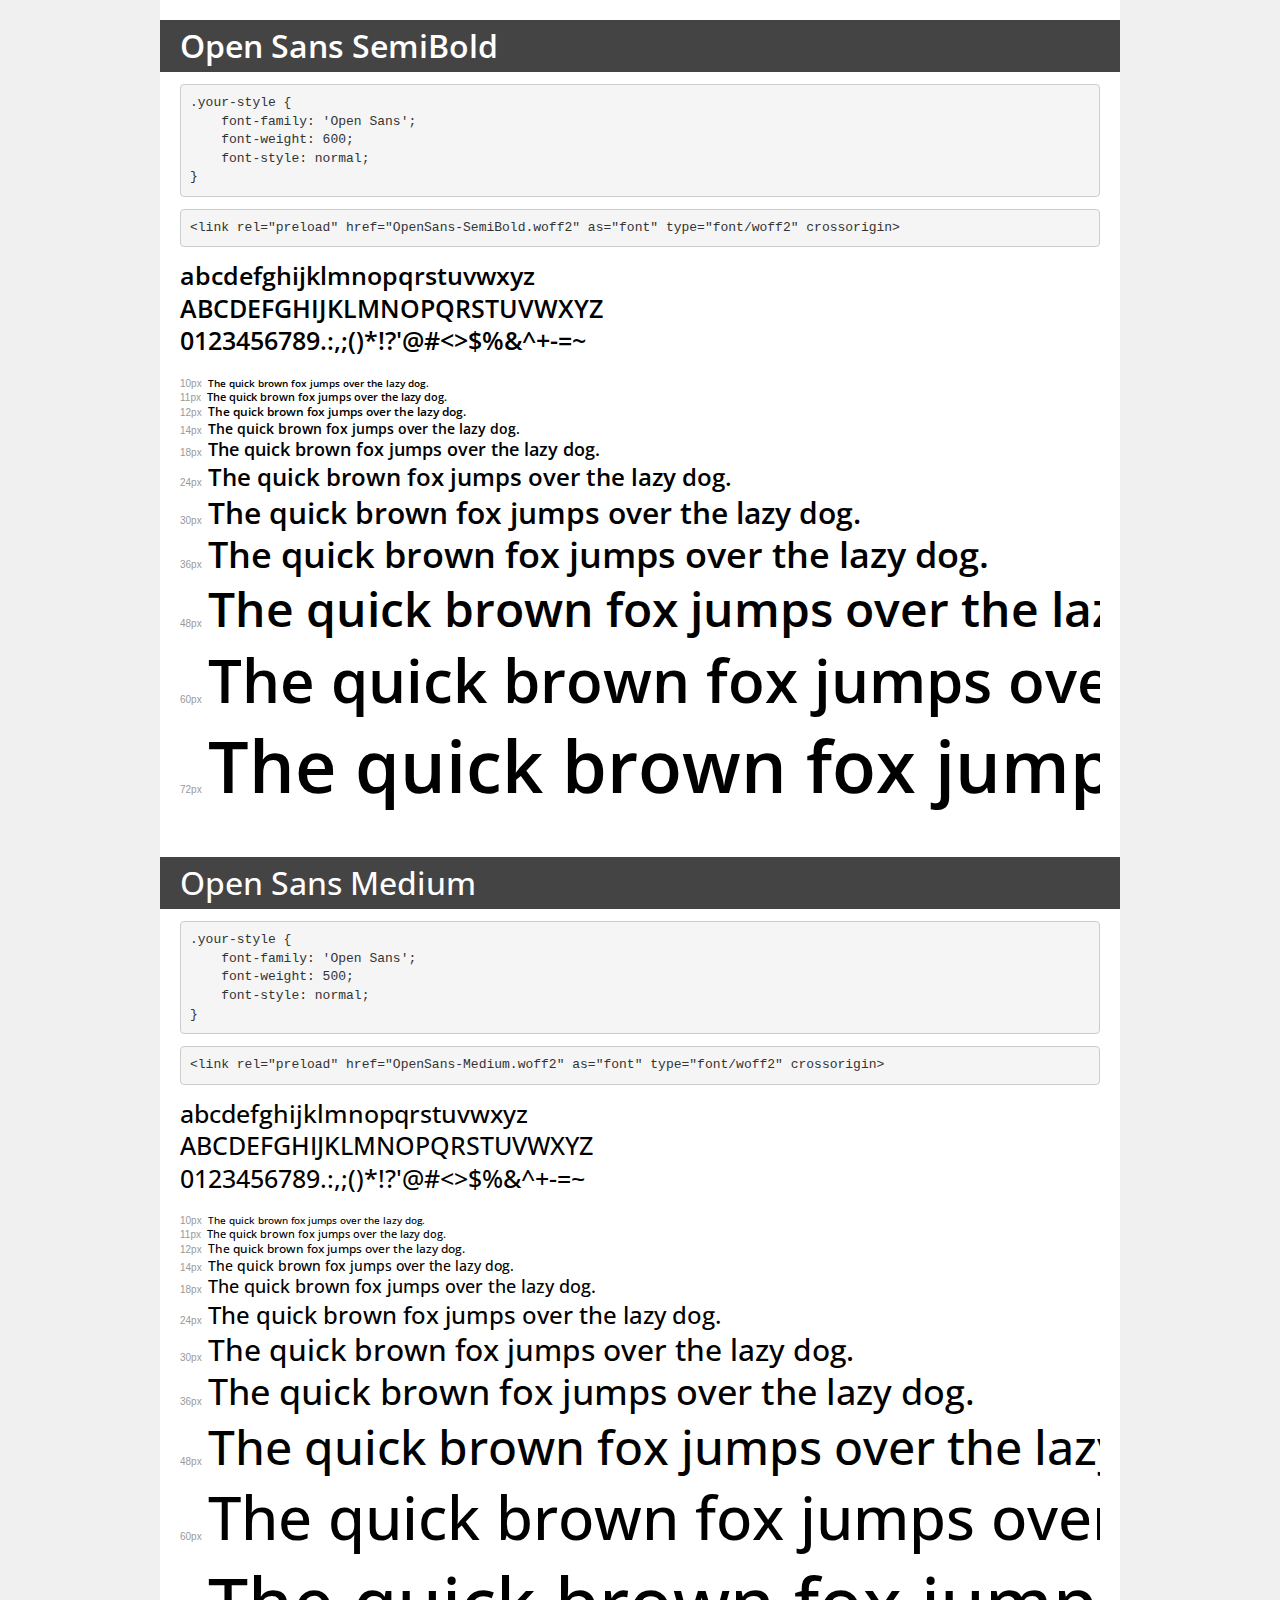
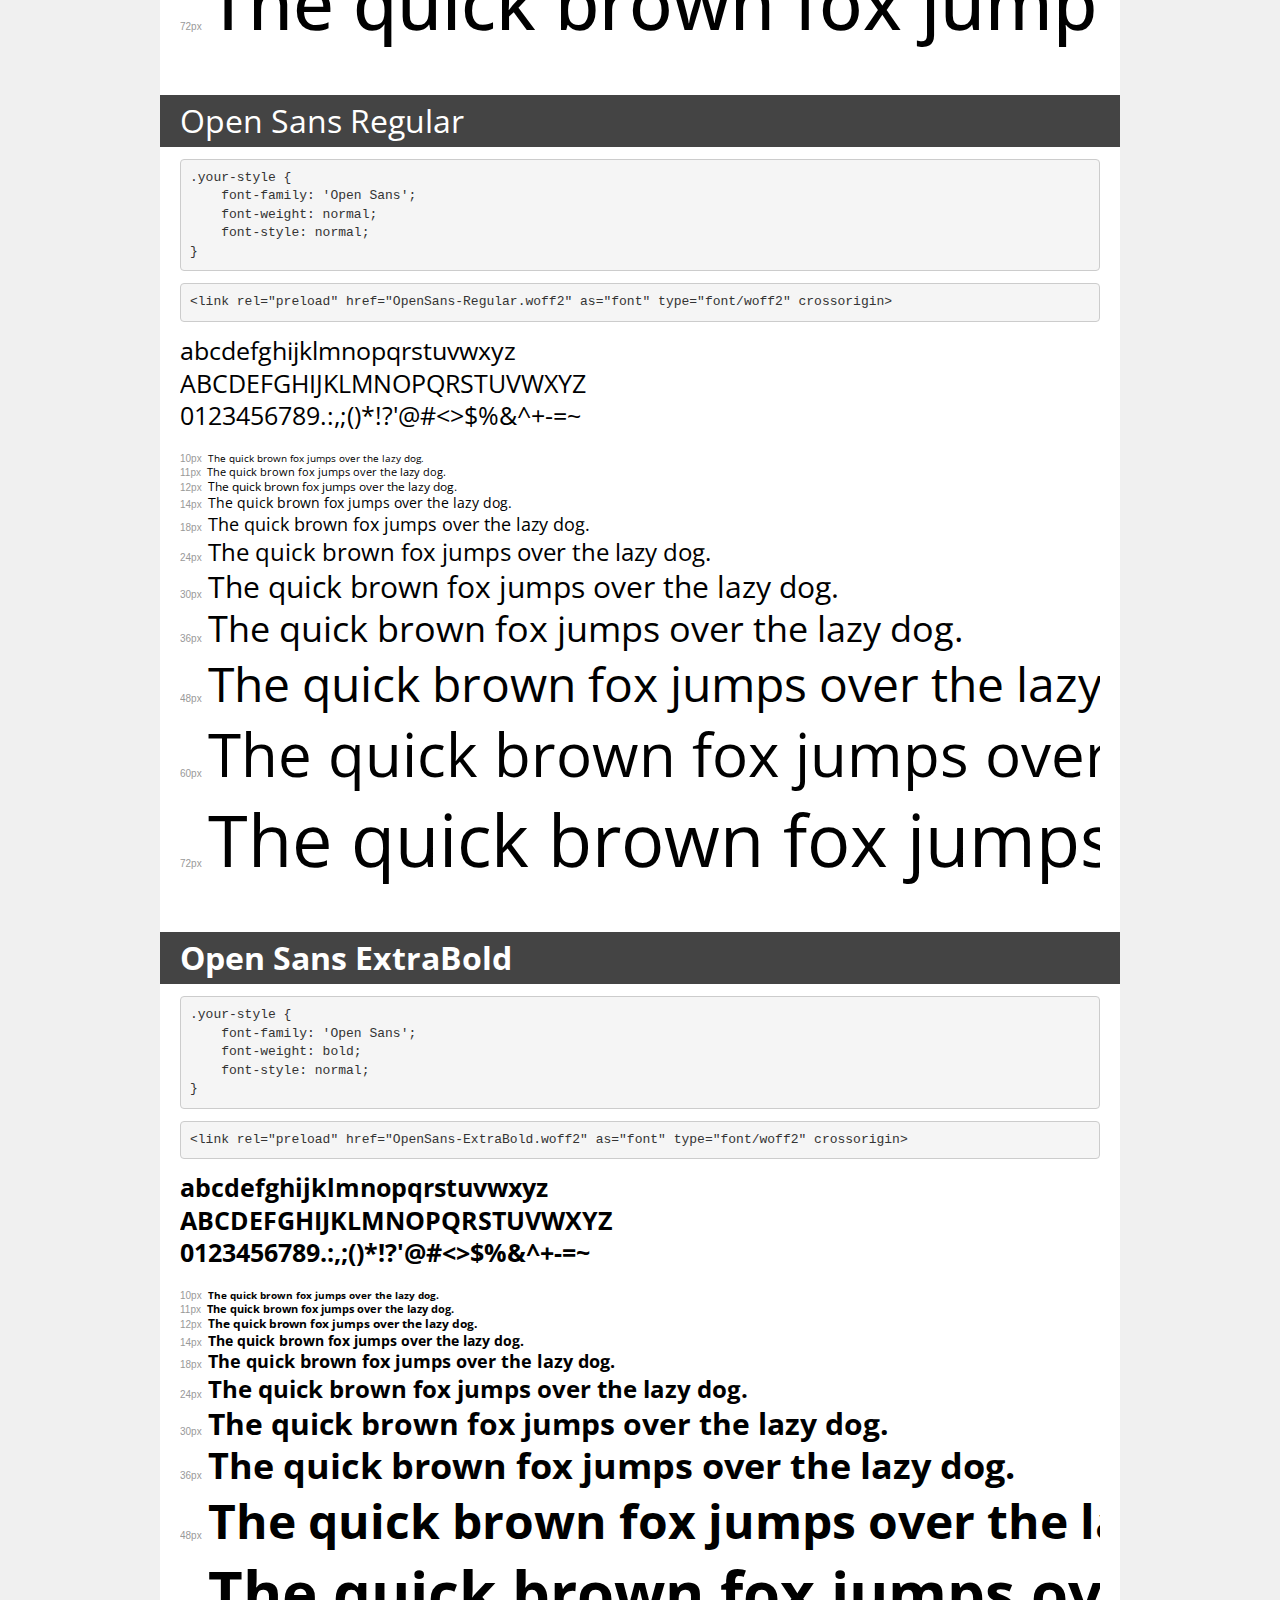
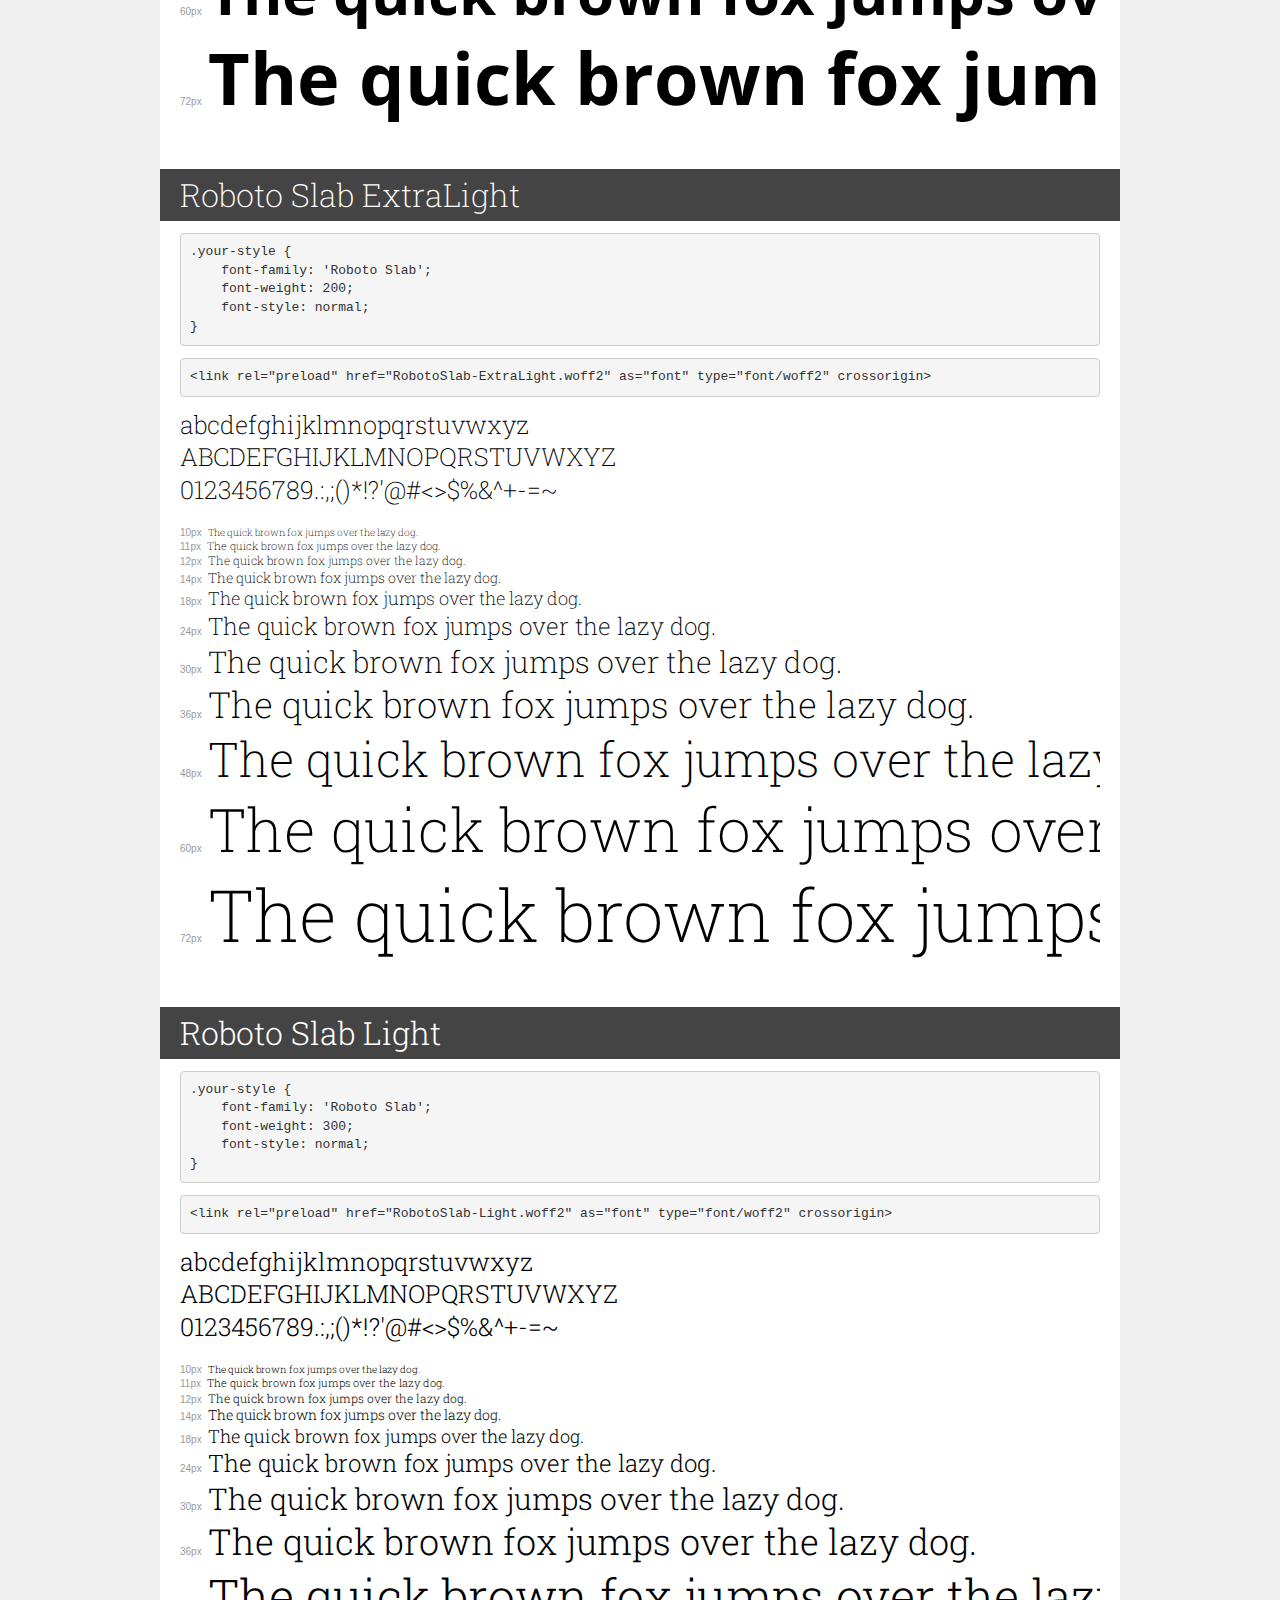
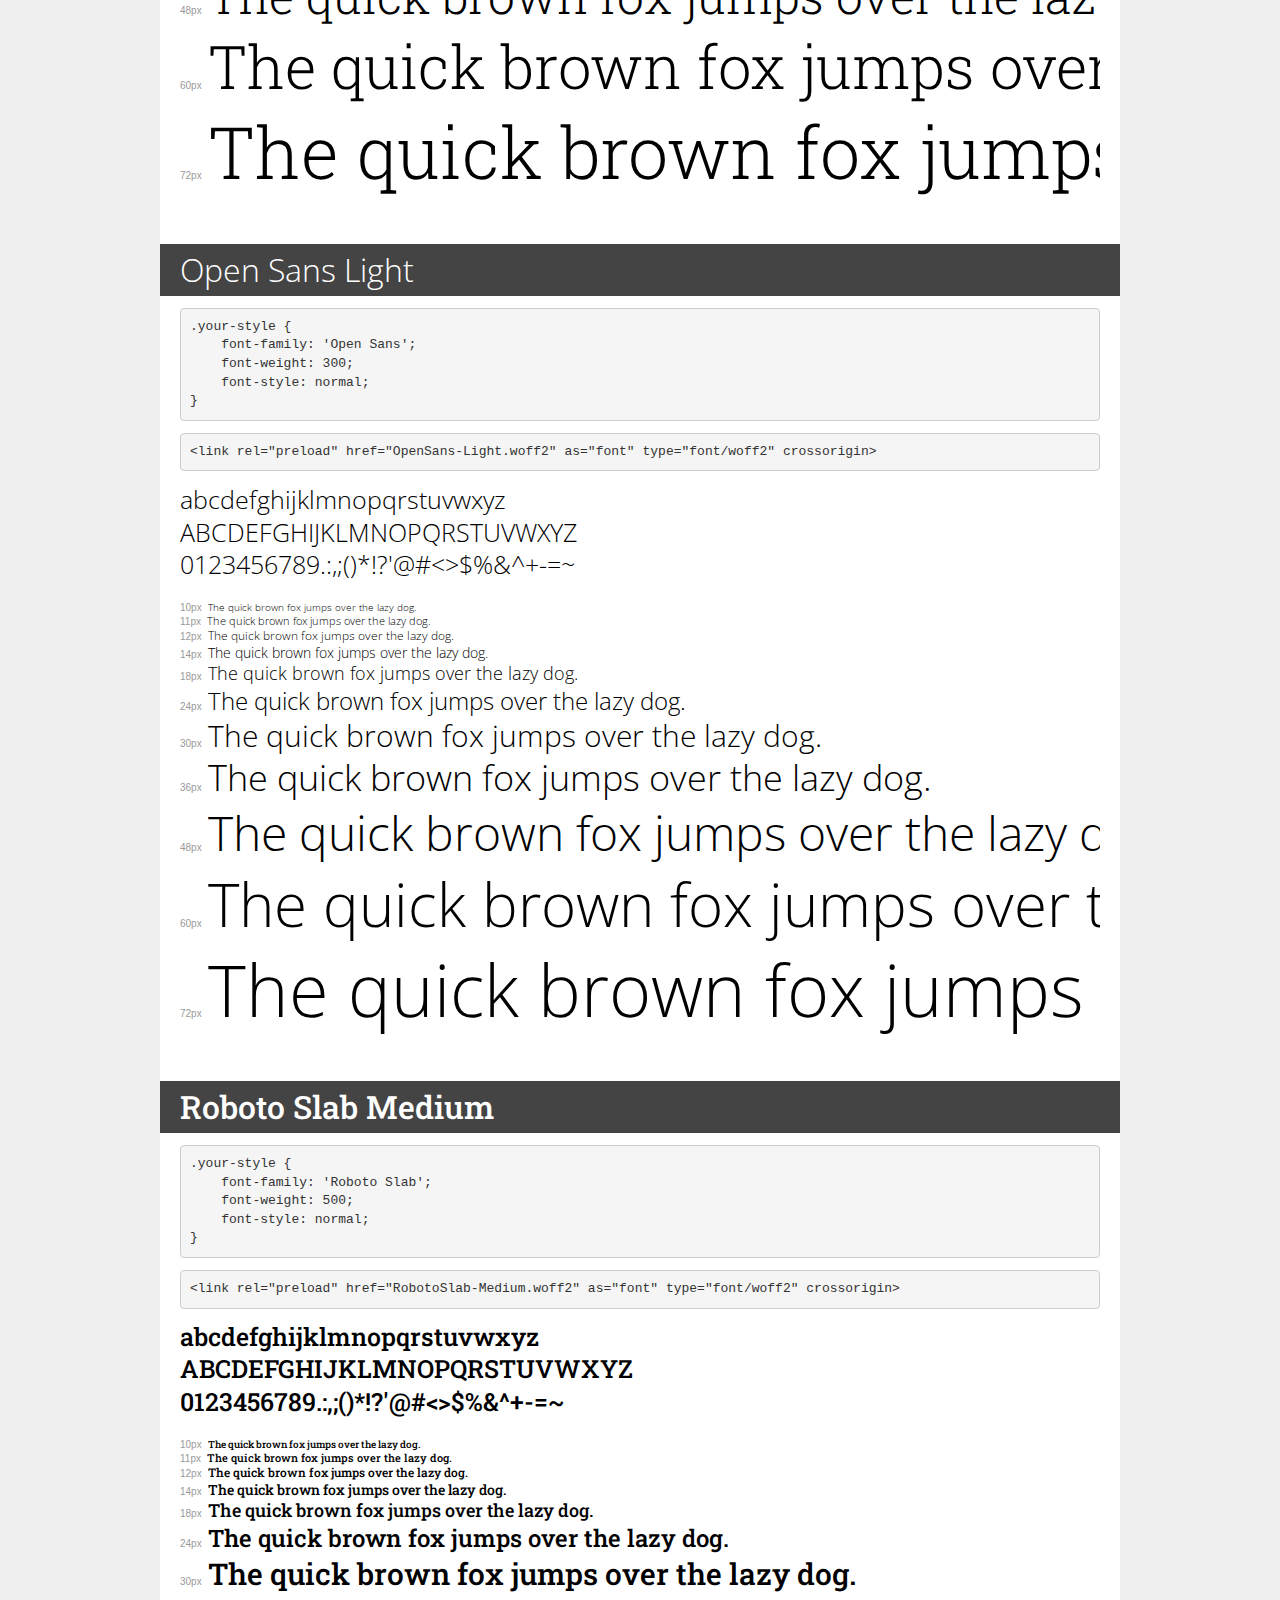
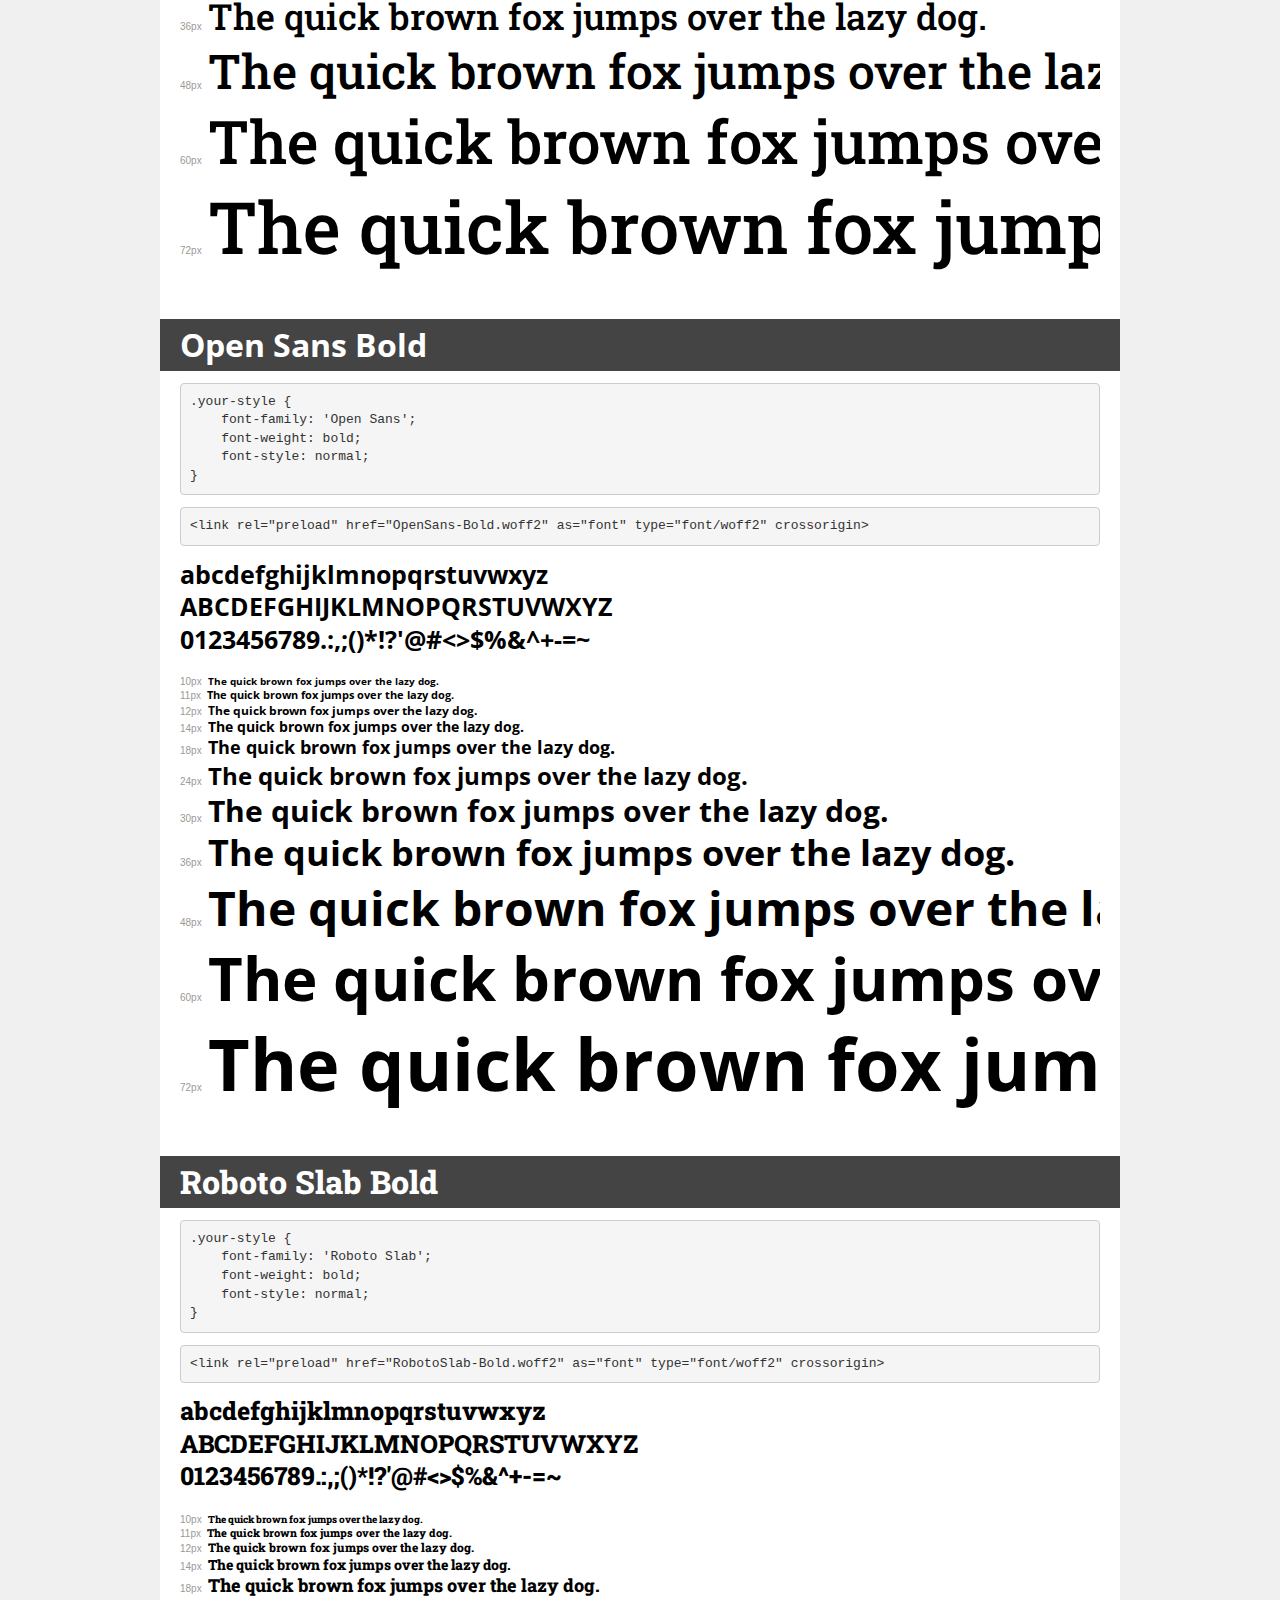
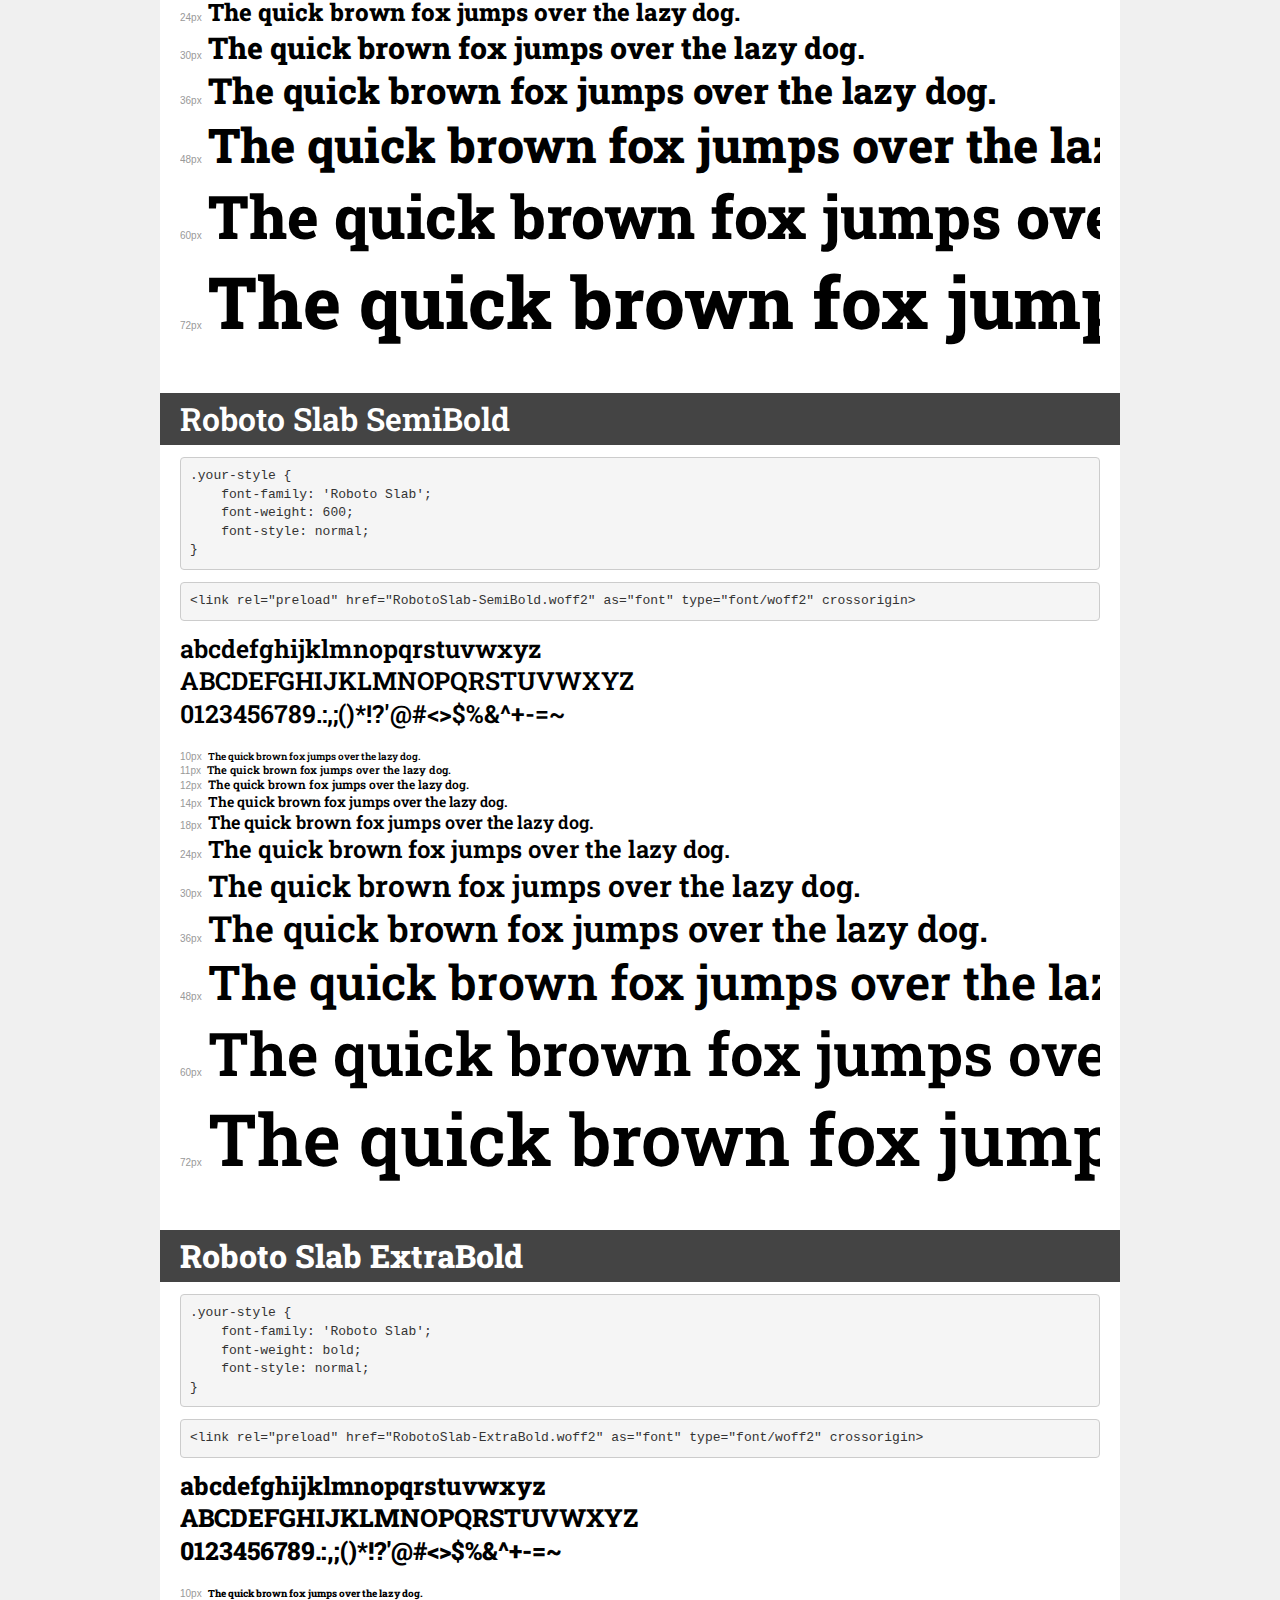
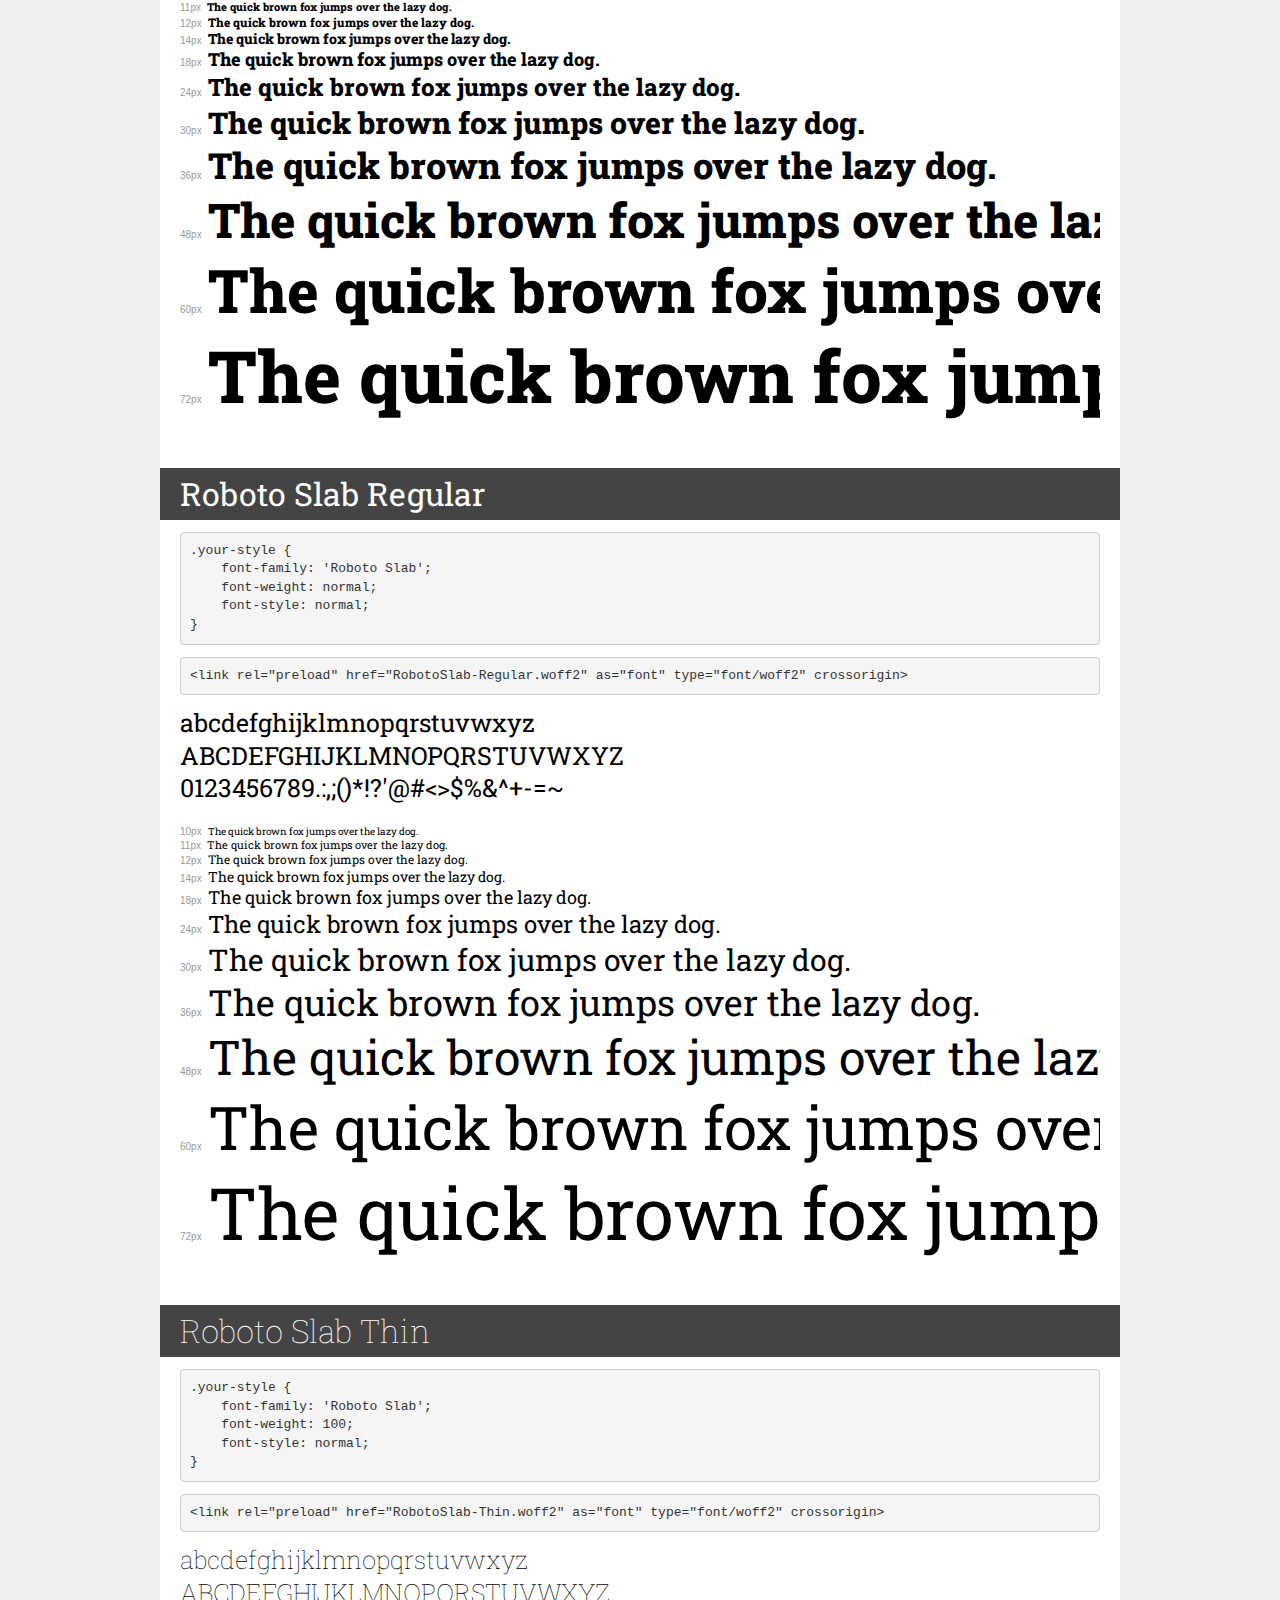
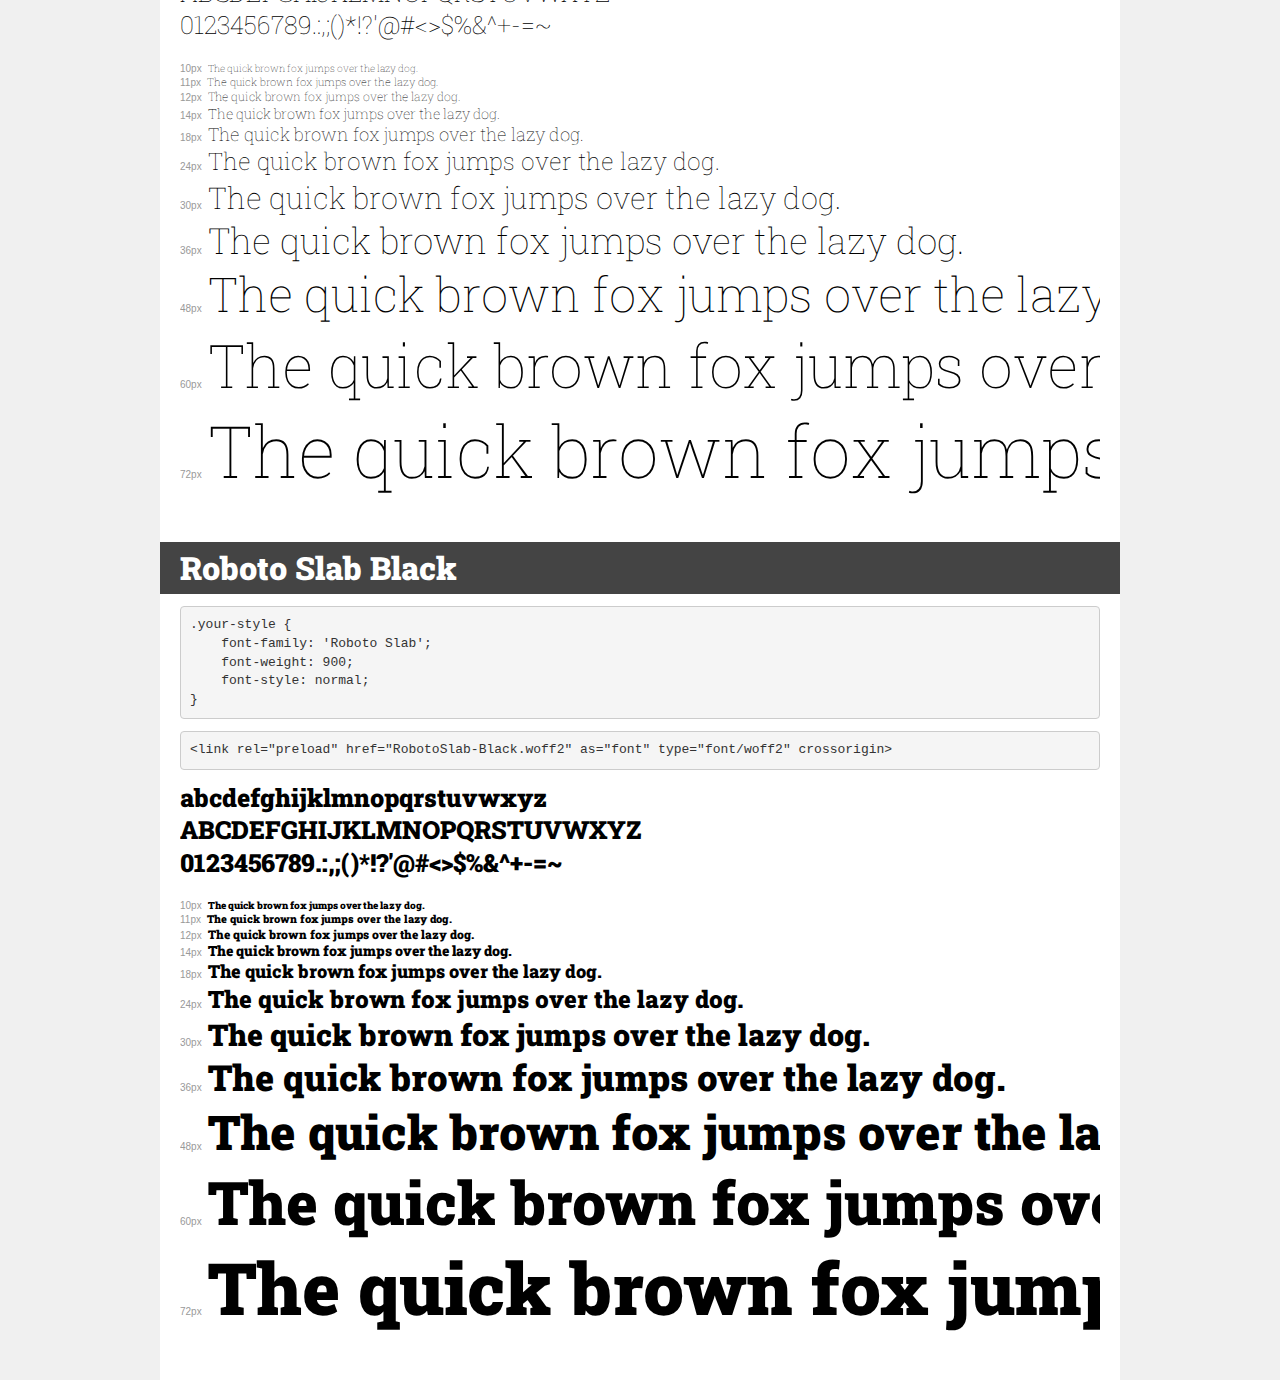
<file: fonts/fonts_stylesheet/demo.html>
<!DOCTYPE html>
<html lang="en">
<head>
    <meta charset="utf-8">
    <meta http-equiv="X-UA-Compatible" content="IE=edge">
    <meta name="viewport" content="width=device-width, initial-scale=1">
    <meta name="robots" content="noindex, noarchive">
    <meta name="format-detection" content="telephone=no">
    <title>Transfonter demo</title>
    <link href="stylesheet.css" rel="stylesheet">
    <style>
        /*
        http://meyerweb.com/eric/tools/css/reset/
        v2.0 | 20110126
        License: none (public domain)
        */
        html, body, div, span, applet, object, iframe,
        h1, h2, h3, h4, h5, h6, p, blockquote, pre,
        a, abbr, acronym, address, big, cite, code,
        del, dfn, em, img, ins, kbd, q, s, samp,
        small, strike, strong, sub, sup, tt, var,
        b, u, i, center,
        dl, dt, dd, ol, ul, li,
        fieldset, form, label, legend,
        table, caption, tbody, tfoot, thead, tr, th, td,
        article, aside, canvas, details, embed,
        figure, figcaption, footer, header, hgroup,
        menu, nav, output, ruby, section, summary,
        time, mark, audio, video {
            margin: 0;
            padding: 0;
            border: 0;
            font-size: 100%;
            font: inherit;
            vertical-align: baseline;
        }
        /* HTML5 display-role reset for older browsers */
        article, aside, details, figcaption, figure,
        footer, header, hgroup, menu, nav, section {
            display: block;
        }
        body {
            line-height: 1;
        }
        ol, ul {
            list-style: none;
        }
        blockquote, q {
            quotes: none;
        }
        blockquote:before, blockquote:after,
        q:before, q:after {
            content: '';
            content: none;
        }
        table {
            border-collapse: collapse;
            border-spacing: 0;
        }
        /* demo styles */
        body {
            background: #f0f0f0;
            color: #000;
        }
        .page {
            background: #fff;
            width: 920px;
            margin: 0 auto;
            padding: 20px 20px 0 20px;
            overflow: hidden;
        }
        .font-container {
            overflow-x: auto;
            overflow-y: hidden;
            margin-bottom: 40px;
            line-height: 1.3;
            white-space: nowrap;
            padding-bottom: 5px;
        }
        h1 {
            position: relative;
            background: #444;
            font-size: 32px;
            color: #fff;
            padding: 10px 20px;
            margin: 0 -20px 12px -20px;
        }
        .letters {
            font-size: 25px;
            margin-bottom: 20px;
        }
        .s10:before {
            content: '10px';
        }
        .s11:before {
            content: '11px';
        }
        .s12:before {
            content: '12px';
        }
        .s14:before {
            content: '14px';
        }
        .s18:before {
            content: '18px';
        }
        .s24:before {
            content: '24px';
        }
        .s30:before {
            content: '30px';
        }
        .s36:before {
            content: '36px';
        }
        .s48:before {
            content: '48px';
        }
        .s60:before {
            content: '60px';
        }
        .s72:before {
            content: '72px';
        }
        .s10:before, .s11:before, .s12:before, .s14:before,
        .s18:before, .s24:before, .s30:before, .s36:before,
        .s48:before, .s60:before, .s72:before {
            font-family: Arial, sans-serif;
            font-size: 10px;
            font-weight: normal;
            font-style: normal;
            color: #999;
            padding-right: 6px;
        }
        pre {
            display: block;
            padding: 9px;
            margin: 0 0 12px;
            font-family: Monaco, Menlo, Consolas, "Courier New", monospace;
            font-size: 13px;
            line-height: 1.428571429;
            color: #333;
            font-weight: normal;
            font-style: normal;
            background-color: #f5f5f5;
            border: 1px solid #ccc;
            overflow-x: auto;
            border-radius: 4px;
        }
        /* responsive */
        @media (max-width: 959px) {
            .page {
                width: auto;
                margin: 0;
            }
        }
    </style>
</head>
<body>
<div class="page">
    <div class="demo">
        <h1 style="font-family: 'Open Sans'; font-weight: 600; font-style: normal;">Open Sans SemiBold</h1>
        <pre title="Usage">.your-style {
    font-family: 'Open Sans';
    font-weight: 600;
    font-style: normal;
}</pre>
        <pre title="Preload (optional)">
&lt;link rel=&quot;preload&quot; href=&quot;OpenSans-SemiBold.woff2&quot; as=&quot;font&quot; type=&quot;font/woff2&quot; crossorigin&gt;</pre>
        <div class="font-container" style="font-family: 'Open Sans'; font-weight: 600; font-style: normal;">
            <p class="letters">
                abcdefghijklmnopqrstuvwxyz<br>
ABCDEFGHIJKLMNOPQRSTUVWXYZ<br>
                0123456789.:,;()*!?'@#&lt;&gt;$%&^+-=~
            </p>
            <p class="s10" style="font-size: 10px;">The quick brown fox jumps over the lazy dog.</p>
            <p class="s11" style="font-size: 11px;">The quick brown fox jumps over the lazy dog.</p>
            <p class="s12" style="font-size: 12px;">The quick brown fox jumps over the lazy dog.</p>
            <p class="s14" style="font-size: 14px;">The quick brown fox jumps over the lazy dog.</p>
            <p class="s18" style="font-size: 18px;">The quick brown fox jumps over the lazy dog.</p>
            <p class="s24" style="font-size: 24px;">The quick brown fox jumps over the lazy dog.</p>
            <p class="s30" style="font-size: 30px;">The quick brown fox jumps over the lazy dog.</p>
            <p class="s36" style="font-size: 36px;">The quick brown fox jumps over the lazy dog.</p>
            <p class="s48" style="font-size: 48px;">The quick brown fox jumps over the lazy dog.</p>
            <p class="s60" style="font-size: 60px;">The quick brown fox jumps over the lazy dog.</p>
            <p class="s72" style="font-size: 72px;">The quick brown fox jumps over the lazy dog.</p>
        </div>
    </div>

    <div class="demo">
        <h1 style="font-family: 'Open Sans'; font-weight: 500; font-style: normal;">Open Sans Medium</h1>
        <pre title="Usage">.your-style {
    font-family: 'Open Sans';
    font-weight: 500;
    font-style: normal;
}</pre>
        <pre title="Preload (optional)">
&lt;link rel=&quot;preload&quot; href=&quot;OpenSans-Medium.woff2&quot; as=&quot;font&quot; type=&quot;font/woff2&quot; crossorigin&gt;</pre>
        <div class="font-container" style="font-family: 'Open Sans'; font-weight: 500; font-style: normal;">
            <p class="letters">
                abcdefghijklmnopqrstuvwxyz<br>
ABCDEFGHIJKLMNOPQRSTUVWXYZ<br>
                0123456789.:,;()*!?'@#&lt;&gt;$%&^+-=~
            </p>
            <p class="s10" style="font-size: 10px;">The quick brown fox jumps over the lazy dog.</p>
            <p class="s11" style="font-size: 11px;">The quick brown fox jumps over the lazy dog.</p>
            <p class="s12" style="font-size: 12px;">The quick brown fox jumps over the lazy dog.</p>
            <p class="s14" style="font-size: 14px;">The quick brown fox jumps over the lazy dog.</p>
            <p class="s18" style="font-size: 18px;">The quick brown fox jumps over the lazy dog.</p>
            <p class="s24" style="font-size: 24px;">The quick brown fox jumps over the lazy dog.</p>
            <p class="s30" style="font-size: 30px;">The quick brown fox jumps over the lazy dog.</p>
            <p class="s36" style="font-size: 36px;">The quick brown fox jumps over the lazy dog.</p>
            <p class="s48" style="font-size: 48px;">The quick brown fox jumps over the lazy dog.</p>
            <p class="s60" style="font-size: 60px;">The quick brown fox jumps over the lazy dog.</p>
            <p class="s72" style="font-size: 72px;">The quick brown fox jumps over the lazy dog.</p>
        </div>
    </div>

    <div class="demo">
        <h1 style="font-family: 'Open Sans'; font-weight: normal; font-style: normal;">Open Sans Regular</h1>
        <pre title="Usage">.your-style {
    font-family: 'Open Sans';
    font-weight: normal;
    font-style: normal;
}</pre>
        <pre title="Preload (optional)">
&lt;link rel=&quot;preload&quot; href=&quot;OpenSans-Regular.woff2&quot; as=&quot;font&quot; type=&quot;font/woff2&quot; crossorigin&gt;</pre>
        <div class="font-container" style="font-family: 'Open Sans'; font-weight: normal; font-style: normal;">
            <p class="letters">
                abcdefghijklmnopqrstuvwxyz<br>
ABCDEFGHIJKLMNOPQRSTUVWXYZ<br>
                0123456789.:,;()*!?'@#&lt;&gt;$%&^+-=~
            </p>
            <p class="s10" style="font-size: 10px;">The quick brown fox jumps over the lazy dog.</p>
            <p class="s11" style="font-size: 11px;">The quick brown fox jumps over the lazy dog.</p>
            <p class="s12" style="font-size: 12px;">The quick brown fox jumps over the lazy dog.</p>
            <p class="s14" style="font-size: 14px;">The quick brown fox jumps over the lazy dog.</p>
            <p class="s18" style="font-size: 18px;">The quick brown fox jumps over the lazy dog.</p>
            <p class="s24" style="font-size: 24px;">The quick brown fox jumps over the lazy dog.</p>
            <p class="s30" style="font-size: 30px;">The quick brown fox jumps over the lazy dog.</p>
            <p class="s36" style="font-size: 36px;">The quick brown fox jumps over the lazy dog.</p>
            <p class="s48" style="font-size: 48px;">The quick brown fox jumps over the lazy dog.</p>
            <p class="s60" style="font-size: 60px;">The quick brown fox jumps over the lazy dog.</p>
            <p class="s72" style="font-size: 72px;">The quick brown fox jumps over the lazy dog.</p>
        </div>
    </div>

    <div class="demo">
        <h1 style="font-family: 'Open Sans'; font-weight: bold; font-style: normal;">Open Sans ExtraBold</h1>
        <pre title="Usage">.your-style {
    font-family: 'Open Sans';
    font-weight: bold;
    font-style: normal;
}</pre>
        <pre title="Preload (optional)">
&lt;link rel=&quot;preload&quot; href=&quot;OpenSans-ExtraBold.woff2&quot; as=&quot;font&quot; type=&quot;font/woff2&quot; crossorigin&gt;</pre>
        <div class="font-container" style="font-family: 'Open Sans'; font-weight: bold; font-style: normal;">
            <p class="letters">
                abcdefghijklmnopqrstuvwxyz<br>
ABCDEFGHIJKLMNOPQRSTUVWXYZ<br>
                0123456789.:,;()*!?'@#&lt;&gt;$%&^+-=~
            </p>
            <p class="s10" style="font-size: 10px;">The quick brown fox jumps over the lazy dog.</p>
            <p class="s11" style="font-size: 11px;">The quick brown fox jumps over the lazy dog.</p>
            <p class="s12" style="font-size: 12px;">The quick brown fox jumps over the lazy dog.</p>
            <p class="s14" style="font-size: 14px;">The quick brown fox jumps over the lazy dog.</p>
            <p class="s18" style="font-size: 18px;">The quick brown fox jumps over the lazy dog.</p>
            <p class="s24" style="font-size: 24px;">The quick brown fox jumps over the lazy dog.</p>
            <p class="s30" style="font-size: 30px;">The quick brown fox jumps over the lazy dog.</p>
            <p class="s36" style="font-size: 36px;">The quick brown fox jumps over the lazy dog.</p>
            <p class="s48" style="font-size: 48px;">The quick brown fox jumps over the lazy dog.</p>
            <p class="s60" style="font-size: 60px;">The quick brown fox jumps over the lazy dog.</p>
            <p class="s72" style="font-size: 72px;">The quick brown fox jumps over the lazy dog.</p>
        </div>
    </div>

    <div class="demo">
        <h1 style="font-family: 'Roboto Slab'; font-weight: 200; font-style: normal;">Roboto Slab ExtraLight</h1>
        <pre title="Usage">.your-style {
    font-family: 'Roboto Slab';
    font-weight: 200;
    font-style: normal;
}</pre>
        <pre title="Preload (optional)">
&lt;link rel=&quot;preload&quot; href=&quot;RobotoSlab-ExtraLight.woff2&quot; as=&quot;font&quot; type=&quot;font/woff2&quot; crossorigin&gt;</pre>
        <div class="font-container" style="font-family: 'Roboto Slab'; font-weight: 200; font-style: normal;">
            <p class="letters">
                abcdefghijklmnopqrstuvwxyz<br>
ABCDEFGHIJKLMNOPQRSTUVWXYZ<br>
                0123456789.:,;()*!?'@#&lt;&gt;$%&^+-=~
            </p>
            <p class="s10" style="font-size: 10px;">The quick brown fox jumps over the lazy dog.</p>
            <p class="s11" style="font-size: 11px;">The quick brown fox jumps over the lazy dog.</p>
            <p class="s12" style="font-size: 12px;">The quick brown fox jumps over the lazy dog.</p>
            <p class="s14" style="font-size: 14px;">The quick brown fox jumps over the lazy dog.</p>
            <p class="s18" style="font-size: 18px;">The quick brown fox jumps over the lazy dog.</p>
            <p class="s24" style="font-size: 24px;">The quick brown fox jumps over the lazy dog.</p>
            <p class="s30" style="font-size: 30px;">The quick brown fox jumps over the lazy dog.</p>
            <p class="s36" style="font-size: 36px;">The quick brown fox jumps over the lazy dog.</p>
            <p class="s48" style="font-size: 48px;">The quick brown fox jumps over the lazy dog.</p>
            <p class="s60" style="font-size: 60px;">The quick brown fox jumps over the lazy dog.</p>
            <p class="s72" style="font-size: 72px;">The quick brown fox jumps over the lazy dog.</p>
        </div>
    </div>

    <div class="demo">
        <h1 style="font-family: 'Roboto Slab'; font-weight: 300; font-style: normal;">Roboto Slab Light</h1>
        <pre title="Usage">.your-style {
    font-family: 'Roboto Slab';
    font-weight: 300;
    font-style: normal;
}</pre>
        <pre title="Preload (optional)">
&lt;link rel=&quot;preload&quot; href=&quot;RobotoSlab-Light.woff2&quot; as=&quot;font&quot; type=&quot;font/woff2&quot; crossorigin&gt;</pre>
        <div class="font-container" style="font-family: 'Roboto Slab'; font-weight: 300; font-style: normal;">
            <p class="letters">
                abcdefghijklmnopqrstuvwxyz<br>
ABCDEFGHIJKLMNOPQRSTUVWXYZ<br>
                0123456789.:,;()*!?'@#&lt;&gt;$%&^+-=~
            </p>
            <p class="s10" style="font-size: 10px;">The quick brown fox jumps over the lazy dog.</p>
            <p class="s11" style="font-size: 11px;">The quick brown fox jumps over the lazy dog.</p>
            <p class="s12" style="font-size: 12px;">The quick brown fox jumps over the lazy dog.</p>
            <p class="s14" style="font-size: 14px;">The quick brown fox jumps over the lazy dog.</p>
            <p class="s18" style="font-size: 18px;">The quick brown fox jumps over the lazy dog.</p>
            <p class="s24" style="font-size: 24px;">The quick brown fox jumps over the lazy dog.</p>
            <p class="s30" style="font-size: 30px;">The quick brown fox jumps over the lazy dog.</p>
            <p class="s36" style="font-size: 36px;">The quick brown fox jumps over the lazy dog.</p>
            <p class="s48" style="font-size: 48px;">The quick brown fox jumps over the lazy dog.</p>
            <p class="s60" style="font-size: 60px;">The quick brown fox jumps over the lazy dog.</p>
            <p class="s72" style="font-size: 72px;">The quick brown fox jumps over the lazy dog.</p>
        </div>
    </div>

    <div class="demo">
        <h1 style="font-family: 'Open Sans'; font-weight: 300; font-style: normal;">Open Sans Light</h1>
        <pre title="Usage">.your-style {
    font-family: 'Open Sans';
    font-weight: 300;
    font-style: normal;
}</pre>
        <pre title="Preload (optional)">
&lt;link rel=&quot;preload&quot; href=&quot;OpenSans-Light.woff2&quot; as=&quot;font&quot; type=&quot;font/woff2&quot; crossorigin&gt;</pre>
        <div class="font-container" style="font-family: 'Open Sans'; font-weight: 300; font-style: normal;">
            <p class="letters">
                abcdefghijklmnopqrstuvwxyz<br>
ABCDEFGHIJKLMNOPQRSTUVWXYZ<br>
                0123456789.:,;()*!?'@#&lt;&gt;$%&^+-=~
            </p>
            <p class="s10" style="font-size: 10px;">The quick brown fox jumps over the lazy dog.</p>
            <p class="s11" style="font-size: 11px;">The quick brown fox jumps over the lazy dog.</p>
            <p class="s12" style="font-size: 12px;">The quick brown fox jumps over the lazy dog.</p>
            <p class="s14" style="font-size: 14px;">The quick brown fox jumps over the lazy dog.</p>
            <p class="s18" style="font-size: 18px;">The quick brown fox jumps over the lazy dog.</p>
            <p class="s24" style="font-size: 24px;">The quick brown fox jumps over the lazy dog.</p>
            <p class="s30" style="font-size: 30px;">The quick brown fox jumps over the lazy dog.</p>
            <p class="s36" style="font-size: 36px;">The quick brown fox jumps over the lazy dog.</p>
            <p class="s48" style="font-size: 48px;">The quick brown fox jumps over the lazy dog.</p>
            <p class="s60" style="font-size: 60px;">The quick brown fox jumps over the lazy dog.</p>
            <p class="s72" style="font-size: 72px;">The quick brown fox jumps over the lazy dog.</p>
        </div>
    </div>

    <div class="demo">
        <h1 style="font-family: 'Roboto Slab'; font-weight: 500; font-style: normal;">Roboto Slab Medium</h1>
        <pre title="Usage">.your-style {
    font-family: 'Roboto Slab';
    font-weight: 500;
    font-style: normal;
}</pre>
        <pre title="Preload (optional)">
&lt;link rel=&quot;preload&quot; href=&quot;RobotoSlab-Medium.woff2&quot; as=&quot;font&quot; type=&quot;font/woff2&quot; crossorigin&gt;</pre>
        <div class="font-container" style="font-family: 'Roboto Slab'; font-weight: 500; font-style: normal;">
            <p class="letters">
                abcdefghijklmnopqrstuvwxyz<br>
ABCDEFGHIJKLMNOPQRSTUVWXYZ<br>
                0123456789.:,;()*!?'@#&lt;&gt;$%&^+-=~
            </p>
            <p class="s10" style="font-size: 10px;">The quick brown fox jumps over the lazy dog.</p>
            <p class="s11" style="font-size: 11px;">The quick brown fox jumps over the lazy dog.</p>
            <p class="s12" style="font-size: 12px;">The quick brown fox jumps over the lazy dog.</p>
            <p class="s14" style="font-size: 14px;">The quick brown fox jumps over the lazy dog.</p>
            <p class="s18" style="font-size: 18px;">The quick brown fox jumps over the lazy dog.</p>
            <p class="s24" style="font-size: 24px;">The quick brown fox jumps over the lazy dog.</p>
            <p class="s30" style="font-size: 30px;">The quick brown fox jumps over the lazy dog.</p>
            <p class="s36" style="font-size: 36px;">The quick brown fox jumps over the lazy dog.</p>
            <p class="s48" style="font-size: 48px;">The quick brown fox jumps over the lazy dog.</p>
            <p class="s60" style="font-size: 60px;">The quick brown fox jumps over the lazy dog.</p>
            <p class="s72" style="font-size: 72px;">The quick brown fox jumps over the lazy dog.</p>
        </div>
    </div>

    <div class="demo">
        <h1 style="font-family: 'Open Sans'; font-weight: bold; font-style: normal;">Open Sans Bold</h1>
        <pre title="Usage">.your-style {
    font-family: 'Open Sans';
    font-weight: bold;
    font-style: normal;
}</pre>
        <pre title="Preload (optional)">
&lt;link rel=&quot;preload&quot; href=&quot;OpenSans-Bold.woff2&quot; as=&quot;font&quot; type=&quot;font/woff2&quot; crossorigin&gt;</pre>
        <div class="font-container" style="font-family: 'Open Sans'; font-weight: bold; font-style: normal;">
            <p class="letters">
                abcdefghijklmnopqrstuvwxyz<br>
ABCDEFGHIJKLMNOPQRSTUVWXYZ<br>
                0123456789.:,;()*!?'@#&lt;&gt;$%&^+-=~
            </p>
            <p class="s10" style="font-size: 10px;">The quick brown fox jumps over the lazy dog.</p>
            <p class="s11" style="font-size: 11px;">The quick brown fox jumps over the lazy dog.</p>
            <p class="s12" style="font-size: 12px;">The quick brown fox jumps over the lazy dog.</p>
            <p class="s14" style="font-size: 14px;">The quick brown fox jumps over the lazy dog.</p>
            <p class="s18" style="font-size: 18px;">The quick brown fox jumps over the lazy dog.</p>
            <p class="s24" style="font-size: 24px;">The quick brown fox jumps over the lazy dog.</p>
            <p class="s30" style="font-size: 30px;">The quick brown fox jumps over the lazy dog.</p>
            <p class="s36" style="font-size: 36px;">The quick brown fox jumps over the lazy dog.</p>
            <p class="s48" style="font-size: 48px;">The quick brown fox jumps over the lazy dog.</p>
            <p class="s60" style="font-size: 60px;">The quick brown fox jumps over the lazy dog.</p>
            <p class="s72" style="font-size: 72px;">The quick brown fox jumps over the lazy dog.</p>
        </div>
    </div>

    <div class="demo">
        <h1 style="font-family: 'Roboto Slab'; font-weight: bold; font-style: normal;">Roboto Slab Bold</h1>
        <pre title="Usage">.your-style {
    font-family: 'Roboto Slab';
    font-weight: bold;
    font-style: normal;
}</pre>
        <pre title="Preload (optional)">
&lt;link rel=&quot;preload&quot; href=&quot;RobotoSlab-Bold.woff2&quot; as=&quot;font&quot; type=&quot;font/woff2&quot; crossorigin&gt;</pre>
        <div class="font-container" style="font-family: 'Roboto Slab'; font-weight: bold; font-style: normal;">
            <p class="letters">
                abcdefghijklmnopqrstuvwxyz<br>
ABCDEFGHIJKLMNOPQRSTUVWXYZ<br>
                0123456789.:,;()*!?'@#&lt;&gt;$%&^+-=~
            </p>
            <p class="s10" style="font-size: 10px;">The quick brown fox jumps over the lazy dog.</p>
            <p class="s11" style="font-size: 11px;">The quick brown fox jumps over the lazy dog.</p>
            <p class="s12" style="font-size: 12px;">The quick brown fox jumps over the lazy dog.</p>
            <p class="s14" style="font-size: 14px;">The quick brown fox jumps over the lazy dog.</p>
            <p class="s18" style="font-size: 18px;">The quick brown fox jumps over the lazy dog.</p>
            <p class="s24" style="font-size: 24px;">The quick brown fox jumps over the lazy dog.</p>
            <p class="s30" style="font-size: 30px;">The quick brown fox jumps over the lazy dog.</p>
            <p class="s36" style="font-size: 36px;">The quick brown fox jumps over the lazy dog.</p>
            <p class="s48" style="font-size: 48px;">The quick brown fox jumps over the lazy dog.</p>
            <p class="s60" style="font-size: 60px;">The quick brown fox jumps over the lazy dog.</p>
            <p class="s72" style="font-size: 72px;">The quick brown fox jumps over the lazy dog.</p>
        </div>
    </div>

    <div class="demo">
        <h1 style="font-family: 'Roboto Slab'; font-weight: 600; font-style: normal;">Roboto Slab SemiBold</h1>
        <pre title="Usage">.your-style {
    font-family: 'Roboto Slab';
    font-weight: 600;
    font-style: normal;
}</pre>
        <pre title="Preload (optional)">
&lt;link rel=&quot;preload&quot; href=&quot;RobotoSlab-SemiBold.woff2&quot; as=&quot;font&quot; type=&quot;font/woff2&quot; crossorigin&gt;</pre>
        <div class="font-container" style="font-family: 'Roboto Slab'; font-weight: 600; font-style: normal;">
            <p class="letters">
                abcdefghijklmnopqrstuvwxyz<br>
ABCDEFGHIJKLMNOPQRSTUVWXYZ<br>
                0123456789.:,;()*!?'@#&lt;&gt;$%&^+-=~
            </p>
            <p class="s10" style="font-size: 10px;">The quick brown fox jumps over the lazy dog.</p>
            <p class="s11" style="font-size: 11px;">The quick brown fox jumps over the lazy dog.</p>
            <p class="s12" style="font-size: 12px;">The quick brown fox jumps over the lazy dog.</p>
            <p class="s14" style="font-size: 14px;">The quick brown fox jumps over the lazy dog.</p>
            <p class="s18" style="font-size: 18px;">The quick brown fox jumps over the lazy dog.</p>
            <p class="s24" style="font-size: 24px;">The quick brown fox jumps over the lazy dog.</p>
            <p class="s30" style="font-size: 30px;">The quick brown fox jumps over the lazy dog.</p>
            <p class="s36" style="font-size: 36px;">The quick brown fox jumps over the lazy dog.</p>
            <p class="s48" style="font-size: 48px;">The quick brown fox jumps over the lazy dog.</p>
            <p class="s60" style="font-size: 60px;">The quick brown fox jumps over the lazy dog.</p>
            <p class="s72" style="font-size: 72px;">The quick brown fox jumps over the lazy dog.</p>
        </div>
    </div>

    <div class="demo">
        <h1 style="font-family: 'Roboto Slab'; font-weight: bold; font-style: normal;">Roboto Slab ExtraBold</h1>
        <pre title="Usage">.your-style {
    font-family: 'Roboto Slab';
    font-weight: bold;
    font-style: normal;
}</pre>
        <pre title="Preload (optional)">
&lt;link rel=&quot;preload&quot; href=&quot;RobotoSlab-ExtraBold.woff2&quot; as=&quot;font&quot; type=&quot;font/woff2&quot; crossorigin&gt;</pre>
        <div class="font-container" style="font-family: 'Roboto Slab'; font-weight: bold; font-style: normal;">
            <p class="letters">
                abcdefghijklmnopqrstuvwxyz<br>
ABCDEFGHIJKLMNOPQRSTUVWXYZ<br>
                0123456789.:,;()*!?'@#&lt;&gt;$%&^+-=~
            </p>
            <p class="s10" style="font-size: 10px;">The quick brown fox jumps over the lazy dog.</p>
            <p class="s11" style="font-size: 11px;">The quick brown fox jumps over the lazy dog.</p>
            <p class="s12" style="font-size: 12px;">The quick brown fox jumps over the lazy dog.</p>
            <p class="s14" style="font-size: 14px;">The quick brown fox jumps over the lazy dog.</p>
            <p class="s18" style="font-size: 18px;">The quick brown fox jumps over the lazy dog.</p>
            <p class="s24" style="font-size: 24px;">The quick brown fox jumps over the lazy dog.</p>
            <p class="s30" style="font-size: 30px;">The quick brown fox jumps over the lazy dog.</p>
            <p class="s36" style="font-size: 36px;">The quick brown fox jumps over the lazy dog.</p>
            <p class="s48" style="font-size: 48px;">The quick brown fox jumps over the lazy dog.</p>
            <p class="s60" style="font-size: 60px;">The quick brown fox jumps over the lazy dog.</p>
            <p class="s72" style="font-size: 72px;">The quick brown fox jumps over the lazy dog.</p>
        </div>
    </div>

    <div class="demo">
        <h1 style="font-family: 'Roboto Slab'; font-weight: normal; font-style: normal;">Roboto Slab Regular</h1>
        <pre title="Usage">.your-style {
    font-family: 'Roboto Slab';
    font-weight: normal;
    font-style: normal;
}</pre>
        <pre title="Preload (optional)">
&lt;link rel=&quot;preload&quot; href=&quot;RobotoSlab-Regular.woff2&quot; as=&quot;font&quot; type=&quot;font/woff2&quot; crossorigin&gt;</pre>
        <div class="font-container" style="font-family: 'Roboto Slab'; font-weight: normal; font-style: normal;">
            <p class="letters">
                abcdefghijklmnopqrstuvwxyz<br>
ABCDEFGHIJKLMNOPQRSTUVWXYZ<br>
                0123456789.:,;()*!?'@#&lt;&gt;$%&^+-=~
            </p>
            <p class="s10" style="font-size: 10px;">The quick brown fox jumps over the lazy dog.</p>
            <p class="s11" style="font-size: 11px;">The quick brown fox jumps over the lazy dog.</p>
            <p class="s12" style="font-size: 12px;">The quick brown fox jumps over the lazy dog.</p>
            <p class="s14" style="font-size: 14px;">The quick brown fox jumps over the lazy dog.</p>
            <p class="s18" style="font-size: 18px;">The quick brown fox jumps over the lazy dog.</p>
            <p class="s24" style="font-size: 24px;">The quick brown fox jumps over the lazy dog.</p>
            <p class="s30" style="font-size: 30px;">The quick brown fox jumps over the lazy dog.</p>
            <p class="s36" style="font-size: 36px;">The quick brown fox jumps over the lazy dog.</p>
            <p class="s48" style="font-size: 48px;">The quick brown fox jumps over the lazy dog.</p>
            <p class="s60" style="font-size: 60px;">The quick brown fox jumps over the lazy dog.</p>
            <p class="s72" style="font-size: 72px;">The quick brown fox jumps over the lazy dog.</p>
        </div>
    </div>

    <div class="demo">
        <h1 style="font-family: 'Roboto Slab'; font-weight: 100; font-style: normal;">Roboto Slab Thin</h1>
        <pre title="Usage">.your-style {
    font-family: 'Roboto Slab';
    font-weight: 100;
    font-style: normal;
}</pre>
        <pre title="Preload (optional)">
&lt;link rel=&quot;preload&quot; href=&quot;RobotoSlab-Thin.woff2&quot; as=&quot;font&quot; type=&quot;font/woff2&quot; crossorigin&gt;</pre>
        <div class="font-container" style="font-family: 'Roboto Slab'; font-weight: 100; font-style: normal;">
            <p class="letters">
                abcdefghijklmnopqrstuvwxyz<br>
ABCDEFGHIJKLMNOPQRSTUVWXYZ<br>
                0123456789.:,;()*!?'@#&lt;&gt;$%&^+-=~
            </p>
            <p class="s10" style="font-size: 10px;">The quick brown fox jumps over the lazy dog.</p>
            <p class="s11" style="font-size: 11px;">The quick brown fox jumps over the lazy dog.</p>
            <p class="s12" style="font-size: 12px;">The quick brown fox jumps over the lazy dog.</p>
            <p class="s14" style="font-size: 14px;">The quick brown fox jumps over the lazy dog.</p>
            <p class="s18" style="font-size: 18px;">The quick brown fox jumps over the lazy dog.</p>
            <p class="s24" style="font-size: 24px;">The quick brown fox jumps over the lazy dog.</p>
            <p class="s30" style="font-size: 30px;">The quick brown fox jumps over the lazy dog.</p>
            <p class="s36" style="font-size: 36px;">The quick brown fox jumps over the lazy dog.</p>
            <p class="s48" style="font-size: 48px;">The quick brown fox jumps over the lazy dog.</p>
            <p class="s60" style="font-size: 60px;">The quick brown fox jumps over the lazy dog.</p>
            <p class="s72" style="font-size: 72px;">The quick brown fox jumps over the lazy dog.</p>
        </div>
    </div>

    <div class="demo">
        <h1 style="font-family: 'Roboto Slab'; font-weight: 900; font-style: normal;">Roboto Slab Black</h1>
        <pre title="Usage">.your-style {
    font-family: 'Roboto Slab';
    font-weight: 900;
    font-style: normal;
}</pre>
        <pre title="Preload (optional)">
&lt;link rel=&quot;preload&quot; href=&quot;RobotoSlab-Black.woff2&quot; as=&quot;font&quot; type=&quot;font/woff2&quot; crossorigin&gt;</pre>
        <div class="font-container" style="font-family: 'Roboto Slab'; font-weight: 900; font-style: normal;">
            <p class="letters">
                abcdefghijklmnopqrstuvwxyz<br>
ABCDEFGHIJKLMNOPQRSTUVWXYZ<br>
                0123456789.:,;()*!?'@#&lt;&gt;$%&^+-=~
            </p>
            <p class="s10" style="font-size: 10px;">The quick brown fox jumps over the lazy dog.</p>
            <p class="s11" style="font-size: 11px;">The quick brown fox jumps over the lazy dog.</p>
            <p class="s12" style="font-size: 12px;">The quick brown fox jumps over the lazy dog.</p>
            <p class="s14" style="font-size: 14px;">The quick brown fox jumps over the lazy dog.</p>
            <p class="s18" style="font-size: 18px;">The quick brown fox jumps over the lazy dog.</p>
            <p class="s24" style="font-size: 24px;">The quick brown fox jumps over the lazy dog.</p>
            <p class="s30" style="font-size: 30px;">The quick brown fox jumps over the lazy dog.</p>
            <p class="s36" style="font-size: 36px;">The quick brown fox jumps over the lazy dog.</p>
            <p class="s48" style="font-size: 48px;">The quick brown fox jumps over the lazy dog.</p>
            <p class="s60" style="font-size: 60px;">The quick brown fox jumps over the lazy dog.</p>
            <p class="s72" style="font-size: 72px;">The quick brown fox jumps over the lazy dog.</p>
        </div>
    </div>

</div>
</body>
</html>
</file>
<file: fonts/fonts_stylesheet/stylesheet.css>
@font-face {
    font-family: 'Open Sans';
    src: url('OpenSans-SemiBold.woff2') format('woff2'),
        url('OpenSans-SemiBold.woff') format('woff');
    font-weight: 600;
    font-style: normal;
}

@font-face {
    font-family: 'Open Sans';
    src: url('OpenSans-Medium.woff2') format('woff2'),
        url('OpenSans-Medium.woff') format('woff');
    font-weight: 500;
    font-style: normal;
}

@font-face {
    font-family: 'Open Sans';
    src: url('OpenSans-Regular.woff2') format('woff2'),
        url('OpenSans-Regular.woff') format('woff');
    font-weight: normal;
    font-style: normal;
}

@font-face {
    font-family: 'Open Sans';
    src: url('OpenSans-ExtraBold.woff2') format('woff2'),
        url('OpenSans-ExtraBold.woff') format('woff');
    font-weight: bold;
    font-style: normal;
}

@font-face {
    font-family: 'Roboto Slab';
    src: url('RobotoSlab-ExtraLight.woff2') format('woff2'),
        url('RobotoSlab-ExtraLight.woff') format('woff');
    font-weight: 200;
    font-style: normal;
}

@font-face {
    font-family: 'Roboto Slab';
    src: url('RobotoSlab-Light.woff2') format('woff2'),
        url('RobotoSlab-Light.woff') format('woff');
    font-weight: 300;
    font-style: normal;
}

@font-face {
    font-family: 'Open Sans';
    src: url('OpenSans-Light.woff2') format('woff2'),
        url('OpenSans-Light.woff') format('woff');
    font-weight: 300;
    font-style: normal;
}

@font-face {
    font-family: 'Roboto Slab';
    src: url('RobotoSlab-Medium.woff2') format('woff2'),
        url('RobotoSlab-Medium.woff') format('woff');
    font-weight: 500;
    font-style: normal;
}

@font-face {
    font-family: 'Open Sans';
    src: url('OpenSans-Bold.woff2') format('woff2'),
        url('OpenSans-Bold.woff') format('woff');
    font-weight: bold;
    font-style: normal;
}

@font-face {
    font-family: 'Roboto Slab';
    src: url('RobotoSlab-Bold.woff2') format('woff2'),
        url('RobotoSlab-Bold.woff') format('woff');
    font-weight: bold;
    font-style: normal;
}

@font-face {
    font-family: 'Roboto Slab';
    src: url('RobotoSlab-SemiBold.woff2') format('woff2'),
        url('RobotoSlab-SemiBold.woff') format('woff');
    font-weight: 600;
    font-style: normal;
}

@font-face {
    font-family: 'Roboto Slab';
    src: url('RobotoSlab-ExtraBold.woff2') format('woff2'),
        url('RobotoSlab-ExtraBold.woff') format('woff');
    font-weight: bold;
    font-style: normal;
}

@font-face {
    font-family: 'Roboto Slab';
    src: url('RobotoSlab-Regular.woff2') format('woff2'),
        url('RobotoSlab-Regular.woff') format('woff');
    font-weight: normal;
    font-style: normal;
}

@font-face {
    font-family: 'Roboto Slab';
    src: url('RobotoSlab-Thin.woff2') format('woff2'),
        url('RobotoSlab-Thin.woff') format('woff');
    font-weight: 100;
    font-style: normal;
}

@font-face {
    font-family: 'Roboto Slab';
    src: url('RobotoSlab-Black.woff2') format('woff2'),
        url('RobotoSlab-Black.woff') format('woff');
    font-weight: 900;
    font-style: normal;
}
</file>
